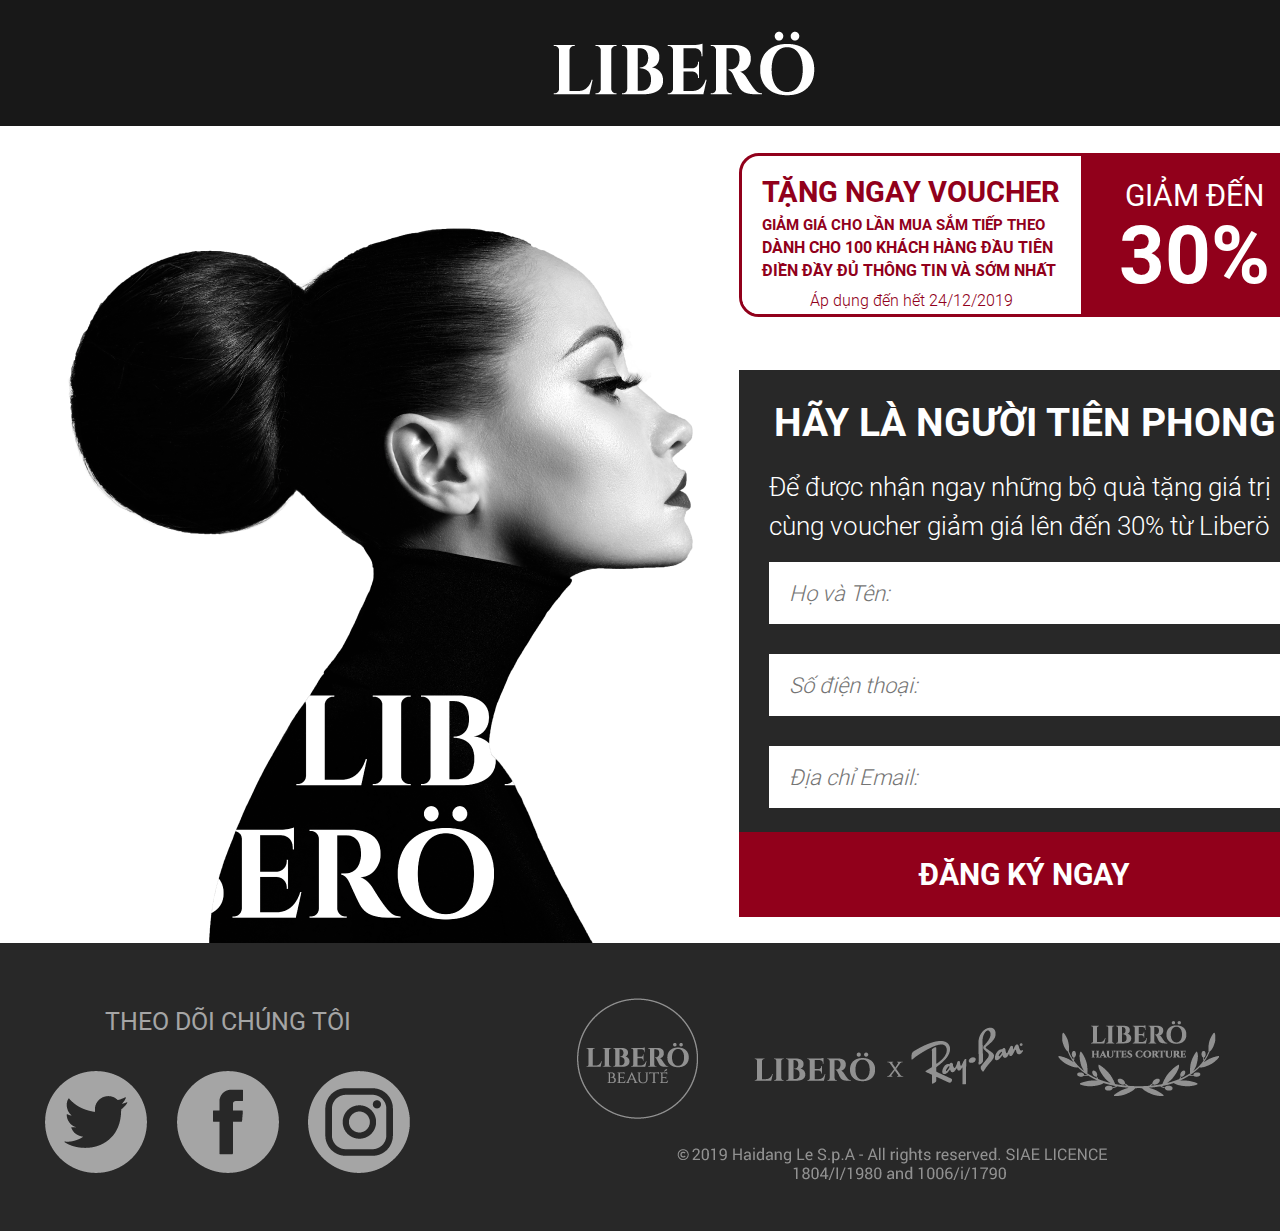
<file: libero-ads/index.html>
<!DOCTYPE html>
<html lang="en">
	<head>
		<meta charset="UTF-8">
		<meta name="viewport" content="width=device-width, initial-scale=1">
		<title>Liberö Advertisement </title>
		<link rel="stylesheet" href="assets/css/bootstrap.css"> <!-- https://github.com/proficientdesigners/sublime-text-bs4-snippets -->
		<link rel="stylesheet" href="assets/css/libero.css">	
	</head>
	<body>
		<div class="wrapper">
			<div class="row menu text-center justify-content-center align-items-center">
				<a href="" class="alogo">
					<img src="assets/images/logo-web.png" alt="">
				</a>
			</div>
			<div class="row content">
				<div class="col-lg-6 col-md-6 left-content">
					<img src="assets/images/web-model.png" alt="">
				</div>
				<div class="col-lg-6 col-md-6 right-content">
					<div class="container content-info">
						<div class="row discount-info">
							<div class="dleft">
								<p class="leftp pbold leftp1">TẶNG NGAY VOUCHER</p>
							  	<p class="leftp pbold leftp2">GIẢM GIÁ CHO LẦN MUA SẮM TIẾP THEO</p>
							  	<p class="leftp pbold leftp3">DÀNH CHO 100 KHÁCH HÀNG ĐẦU TIÊN</p>
							  	<p class="leftp pbold leftp4">ĐIỀN ĐẦY ĐỦ THÔNG TIN VÀ SỚM NHẤT</p>
							  	<p class="leftp leftp5">Áp dụng đến hết 24/12/2019</p>
							</div>
							<div class="dright">
								<p class="rightp rightp1">GIẢM ĐẾN</p>
								<p class="rightp pbold rightp2">30%</p>
							</div>
						</div>
					</div>
					<div class="libform">
						<div class="container form-content">
							<div class="row rtop">
								<p class="prtop1">HÃY LÀ NGƯỜI TIÊN PHONG</p>
								<p class="prtop2">Để được nhận ngay những bộ quà tặng giá trị cùng voucher giảm giá lên đến 30% từ Liberö</p>
								<input class="inrtop inrtop1" type="text" name="" placeholder="Họ và Tên:">
								<input class="inrtop inrtop2" type="text" name="" placeholder="Số điện thoại:">
								<input class="inrtop inrtop3" type="text" name="" placeholder="Địa chỉ Email:">
							</div>
							<div class="row rbottom">
								<a href="" class="register">ĐĂNG KÝ NGAY</a>
							</div>
						</div>
					</div>
				</div>
			</div>
			<div class="row footer">
				<div class="col-4 followus">
					<p class="ftitle">THEO DÕI CHÚNG TÔI</p>
					<div class="icons">
						<a href=""><img src="assets/images/twister-icon.png" alt=""></a>
						<a href=""><img src="assets/images/facebook-icon.png" alt=""></a>
						<a href=""><img src="assets/images/insta-icon.png" alt=""></a>
					</div>
				</div> 
				<div class="col-8 brands">
					<img src="assets/images/brands4web.png" alt="">
				</div>
			</div>
		</div>
		<script type="text/javascript" src="assets/js/jquery-3.4.1.min.js"></script>
		<script type="text/javascript" src="assets/js/bootstrap.bundle.js"></script>
	</body>
</html>
</file>
<file: libero-ads/assets/css/libero.css>
* {
	margin: 0;
	padding: 0;
}

body, html {
	font-size:16px
}

.wrapper {
	width: 1366px;
	margin: 0 auto;
}

.menu {
	width: 100%;
	height: 126px;
	margin: 0;
    padding: 0;
	font-family: hd-cinzel;
	color: white; 
	background: #181818;
}

.menu h1 {
	font-size: 60px;
	margin: 0;
	padding: 0;
}

.menu .alogo {
	padding: 30px 0px;
}

.row.content {
    margin: 0;
    padding: 0;
}

.content-info {
	width: 571px;
    height: 164px;
}

.right-content {
	display: flex;
    flex-direction: column;
    padding: 27px 76px;
    margin: 0;
    padding: 0;
    align-items: center;
    justify-content: space-around;
}

.left-content {
	
}

.discount-info {
	height: 100%;
	border: 3px solid #91001B;
	border-radius: 20px;
	overflow: hidden;
}

.ptext {
	font-family: hd-robotoregular;
    font-size: 37px;
}

.pfigure {
	font-family: hd-robotobold;
    font-size: 93px
}

.dleft {
	width: 60%;
	background: white;
    color: #91001B;
    border-top-left-radius: 20px;
    border-bottom-left-radius: 20px
}

.discount-info .pbold {
	font-family: hd-robotobold;
}

.dleft .leftp1 {
	font-size: 29px;
	margin-top: 15px;
}

.dleft .leftp2, .dleft .leftp3, .dleft .leftp4  {
	font-size: 15px;
}
.dleft .leftp2 {
	
}
.dleft .leftp3 {
	font-size: 15.5px;
}
.dleft .leftp4 {
	font-size: 15.5px;
}
.dleft .leftp5 {
	font-family: hd-robotolight;
	margin-top: 6px;
	text-align: center;
	margin-bottom: 5px;
}

.dright {
	width: 40%;
	background: #91001B;
    color: white;
    /*border-top-right-radius: 10px;
    border-bottom-right-radius: 10px;*/
    text-align: center;
}

.dright .rightp1 {
	font-family: hd-robotoregular;
	font-size: 30px;
	display: inline-block;
	height: 40px;
	line-height: 40px;
	margin-top: 20px;
}

.dright .rightp2 {
	font-size: 80px;
	height: 80px;
	line-height: 80px;
}

.leftp {
	margin: 0;
	padding: 0;
    margin-left: 20px;
    margin-right: 20px
}

.rightp {
	margin: 0;
	padding: 0;
}

.libform {
	width: 571px;
	height: 547px;
}

.container.form-content {
    width: 100%;
    height: 100%;
}

.row.rtop {
    align-items: center;
    flex-direction: column;
    background: #282828;
    color: white;
    padding: 24px 30px;
}

.row.rbottom {
    background: #91001B;
    /* color: white; */
    text-align: center;
    padding: 20px;
}

a.register {
    color: white;
    font-size: 30px;
    font-family: hd-robotobold;
    display: inline-block;
    width: 100%;
}

p.prtop1 {
    font-family: hd-robotobold;
    font-size: 39px;
}

p.prtop2 {
    font-family: hd-robotolight;
    font-size: 26px;
}

p.prtop2 {}

input.inrtop {
    display: inline-block;
    width: 100%;
    height: 62px;
    margin-bottom: 30px;
    border: none;
    padding: 0 20px;
    font-size: 22px;
    font-style: italic;
    font-family: hd-robotolight;
}

input.inrtop.inrtop3 {
    margin-bottom: 0;
}

.footer {
	width: 100%;
	height: 288px;
	background: #282828;
	font-family: hd-robotoregular;
	font-size: 20px;
	color: #A5A5A5;
}


.col-8.brands {
    margin: 0;
    padding: 0;
    display: flex;
    align-items: center;
    justify-content: center;
}

.col-4.followus {
    text-align: center;
    display: flex;
    flex-direction: column;
    padding-left: 45px;
}

.icons {
    display: flex;
    justify-content: space-around;
}

p.ftitle {
    font-size: 25px;
    margin-top: 60px;
    margin-bottom: 30px;
}

@media (max-width: 768px) {
	*{}

	.left-content {
	    display: none;
	}

	.row.content {
	    background-image: url('../../assets/images/mobile-background.jpg');
	    background-position: center;
	    background-repeat: no-repeat;
	    background-size: cover;
	}

	.right-content {
		height: 100%;
	    display: flex;
	    flex-direction: column;
	    align-items: center;
	    padding: 45px 0;
	}

	.container.content-info {
	    margin-bottom: 30px;
	}

	.row.footer {
	    margin-top: 0px;
	}
}

@font-face {
	src: url(../../assets/fonts/Cinzel-Bold.ttf);
	font-family: hd-cinzel;
}

@font-face {
	src: url(../../assets/fonts/MyriadPro-Regular.otf);
	font-family: hd-myriad;
}

@font-face {
	src: url(../../assets/fonts/Roboto-Black.ttf);
	font-family: hd-robotoblack;
}

@font-face {
	src: url(../../assets/fonts/Roboto-Bold.ttf);
	font-family: hd-robotobold;
}

@font-face {
	src: url(../../assets/fonts/Roboto-Light.ttf);
	font-family: hd-robotolight;
}

@font-face {
	src: url(../../assets/fonts/Roboto-Medium.ttf);
	font-family: hd-robotomedium;
}

@font-face {
	src: url(../../assets/fonts/Roboto-Regular.ttf);
	font-family: hd-robotoregular;
}

@font-face {
	src: url(../../assets/fonts/Roboto-Thin.ttf);
	font-family: hd-robotothin;
}
</file>
